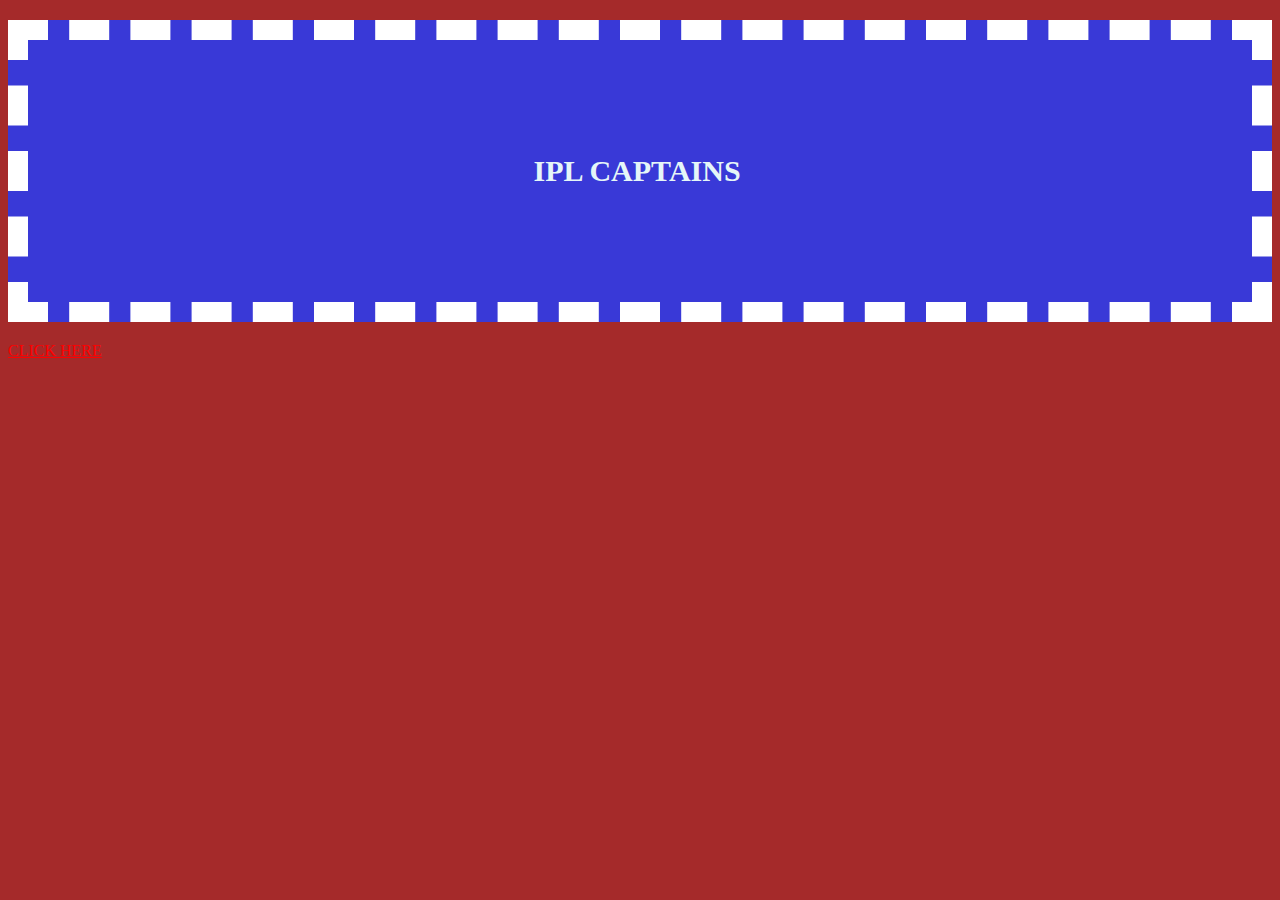
<file: container-div_nav/index.html>
<!DOCTYPE html>
<html lang="en">
<head>
    <meta charset="UTF-8">
    <meta name="viewport" content="width=device-width, initial-scale=1.0">
    <title>iplCaptains</title>
    <link rel="stylesheet" href="style.css">
</head>
<body style="background-color: brown;">
    <h1 id="head"> IPL CAPTAINS </h1>

   <nav>
     <a href="iplCaptains.html" style="color: red;">CLICK HERE</a>
    </nav>

</body>
</html>
</file>
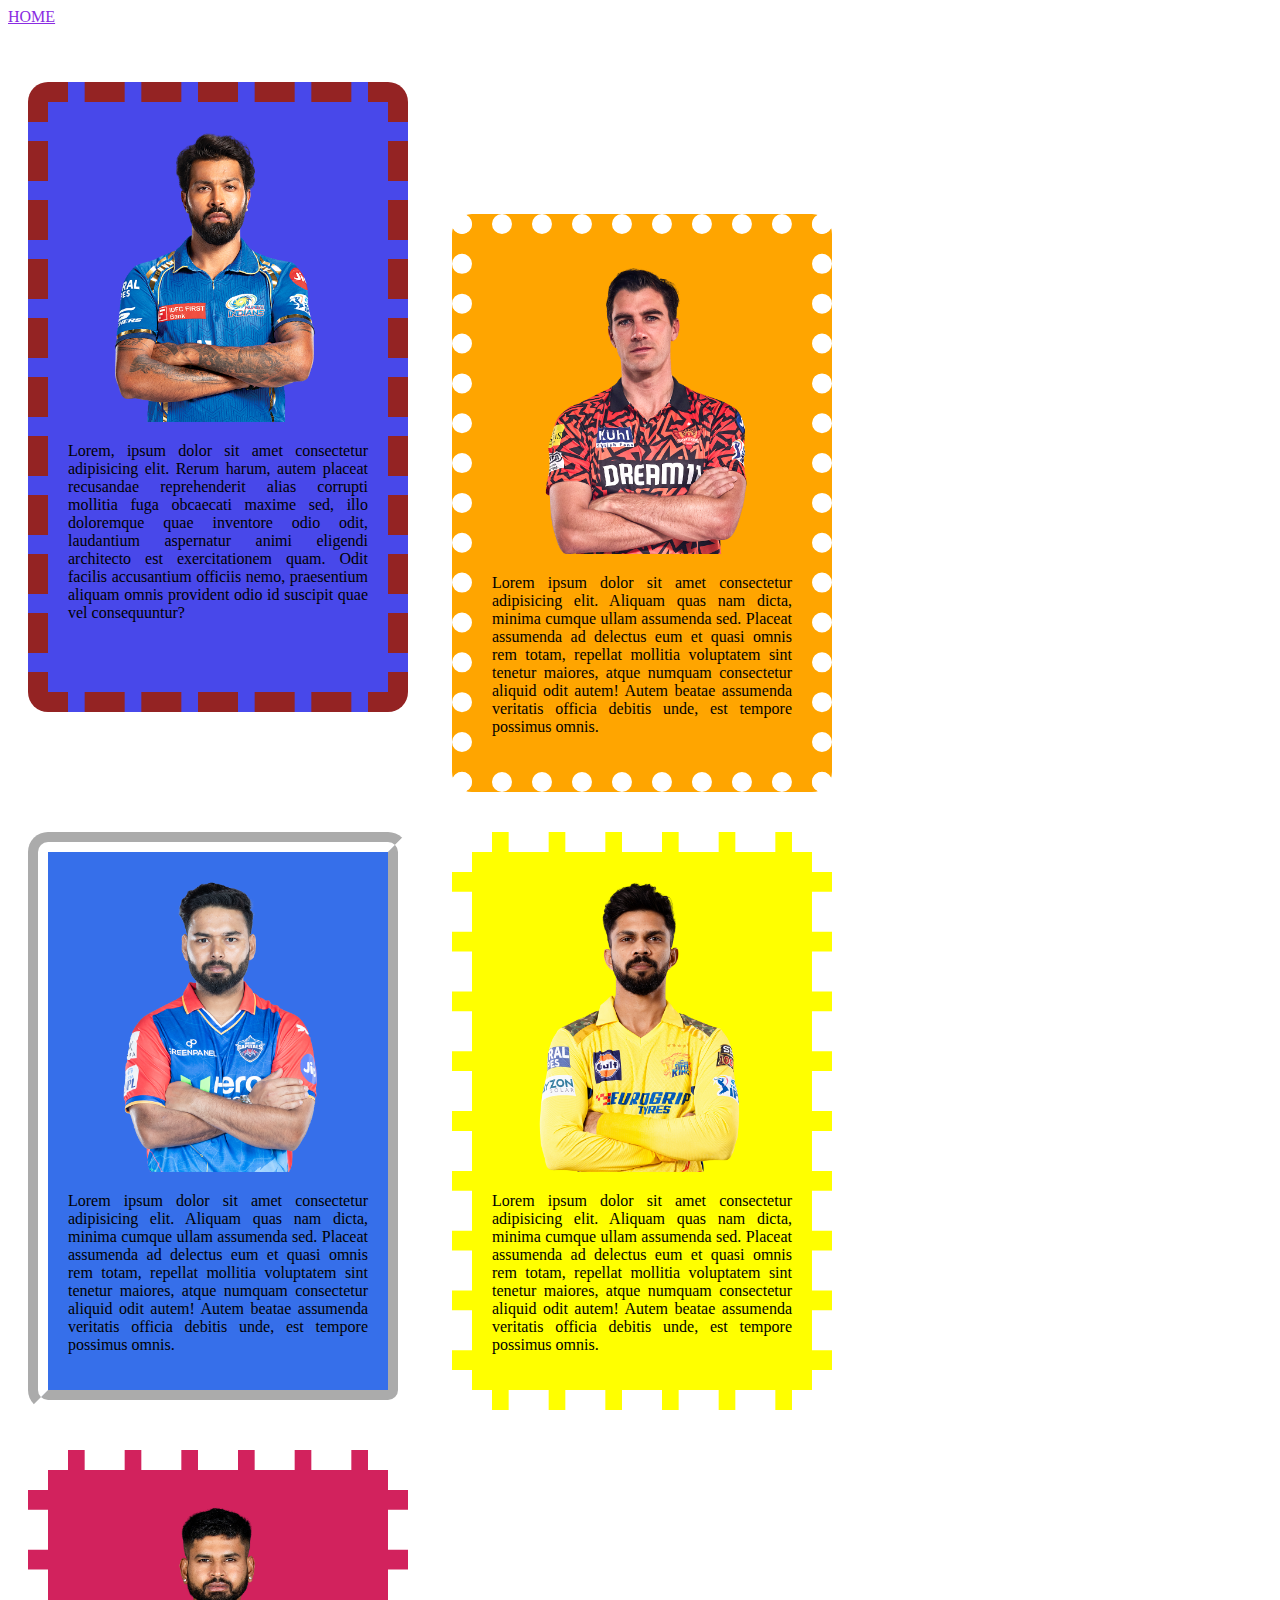
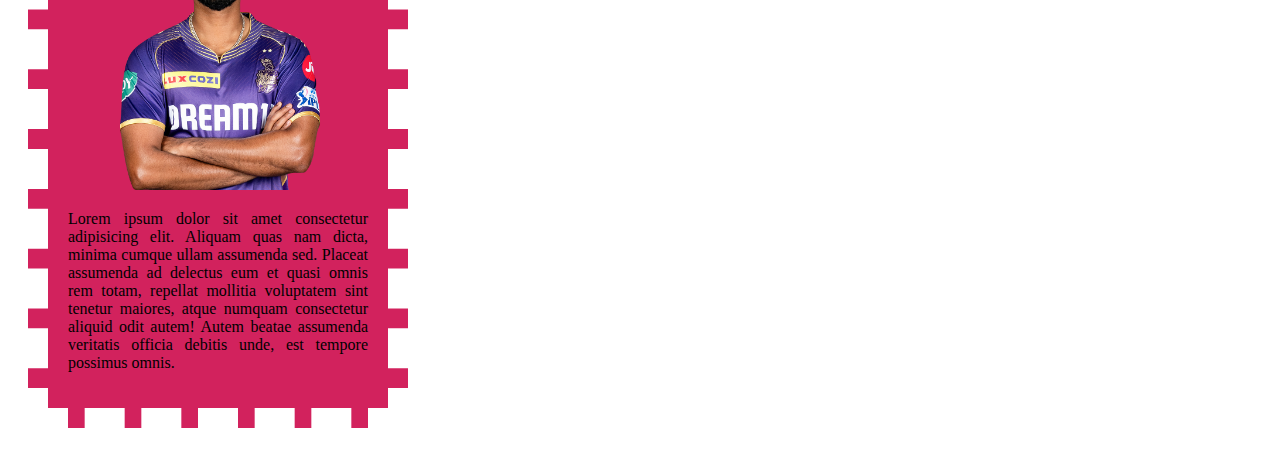
<file: container-div_nav/iplCaptains.html>
<!DOCTYPE html>
<html lang="en">
<head>
    <meta charset="UTF-8">
    <meta name="viewport" content="width=device-width, initial-scale=1.0">
    <title>iplCaptains</title>
    <link rel="stylesheet" href="style.css">
</head>
<body>
   <nav> <a href="index.html" style="color: blueviolet;">HOME</a></nav>
   <br><br>  
<div id="mi">
    <img  src="./images/Hardik Pandya.png">

<p>Lorem, ipsum dolor sit amet consectetur adipisicing elit. 
    Rerum harum, autem placeat recusandae reprehenderit alias 
    corrupti mollitia fuga obcaecati maxime sed, illo doloremque quae 
    inventore odio odit, laudantium aspernatur animi eligendi architecto
     est exercitationem quam. Odit facilis accusantium officiis nemo, praesentium 
     aliquam omnis provident odio id suscipit quae vel consequuntur?
    </p>

</div>
   
<div id="srh"> 
    <img   src="./images/Pat Cummins.png">
    <p>Lorem ipsum dolor sit amet consectetur adipisicing elit. 
        Aliquam quas nam dicta, minima cumque ullam assumenda sed.
         Placeat assumenda ad delectus eum et quasi omnis rem totam, 
         repellat mollitia voluptatem sint tenetur maiores, atque numquam 
         consectetur aliquid odit autem! Autem beatae assumenda veritatis 
         officia debitis unde, est tempore possimus omnis.</p>
</div>

<div id="dc">
    <img  src="./images/Rishabh Pant.png">
    <p>
        Lorem ipsum dolor sit amet consectetur adipisicing elit. 
        Aliquam quas nam dicta, minima cumque ullam assumenda sed.
         Placeat assumenda ad delectus eum et quasi omnis rem totam, 
         repellat mollitia voluptatem sint tenetur maiores, atque numquam 
         consectetur aliquid odit autem! Autem beatae assumenda veritatis 
         officia debitis unde, est tempore possimus omnis.
    </p>
   </div>
   
    <div id="csk">
        <img  src="./images/Ruturaj Gaikwad.png">
        <p>
            Lorem ipsum dolor sit amet consectetur adipisicing elit. 
            Aliquam quas nam dicta, minima cumque ullam assumenda sed.
             Placeat assumenda ad delectus eum et quasi omnis rem totam, 
             repellat mollitia voluptatem sint tenetur maiores, atque numquam 
             consectetur aliquid odit autem! Autem beatae assumenda veritatis 
             officia debitis unde, est tempore possimus omnis.
        </p>
    </div>



  <div id="kkr">  
    <img  src="./images/Shreyas Iyer.png">
    <p>
        Lorem ipsum dolor sit amet consectetur adipisicing elit. 
        Aliquam quas nam dicta, minima cumque ullam assumenda sed.
         Placeat assumenda ad delectus eum et quasi omnis rem totam, 
         repellat mollitia voluptatem sint tenetur maiores, atque numquam 
         consectetur aliquid odit autem! Autem beatae assumenda veritatis 
         officia debitis unde, est tempore possimus omnis.
    </p>
</div>

</body>
</html>
</file>
<file: container-div_nav/style.css>
#head{
    font-size: 30px;
   color: rgb(229, 246, 248);
   background-color: rgb(57, 57, 215);
   border: 20px dashed white;
   display: block;
   padding-left: 40%;
   padding-top: 9%;
   padding-bottom: 9%;
   

}
img{
    width: 300px;
}

#mi{
    
    background-color: rgb(72, 72, 234);
    width: 300px;
    height: 550px;
    margin: 20px;
    display: inline-block;
    border: 20px dashed rgb(148, 35, 35);
    border-radius: 20px ;
    overflow: hidden;
    text-align: justify;
    padding: 20px;
    
}

#srh{
    background-color:orange;
    width: 300px;
    text-align: justify;
    margin: 20px;
    display: inline-block;
    border: 20px dotted white;
    border-radius: 20px ;
    padding: 20px;

}
#dc{
    background-color: rgb(54, 111, 234);
    width: 300px;
    text-align: justify;
    margin: 20px;
    display: inline-block;
    border: 20px groove white;
    border-radius: 20px ;
    padding: 20px;

    
}

#csk{
    background-color: yellow;
    width: 300px;
    text-align: justify;
    display: inline-block;
    border: 20px dashed white;
    border-radius: 20px ;
    margin: 20px;
    padding: 20px;
    
    
}

#kkr{
    background-color: rgb(210, 34, 93);
    width: 300px;
    text-align: justify;
    margin: 20px;
    display: inline-block;
    border: 20px dashed white;
    border-radius : 20px ;
    padding: 20px;
    
}
</file>
